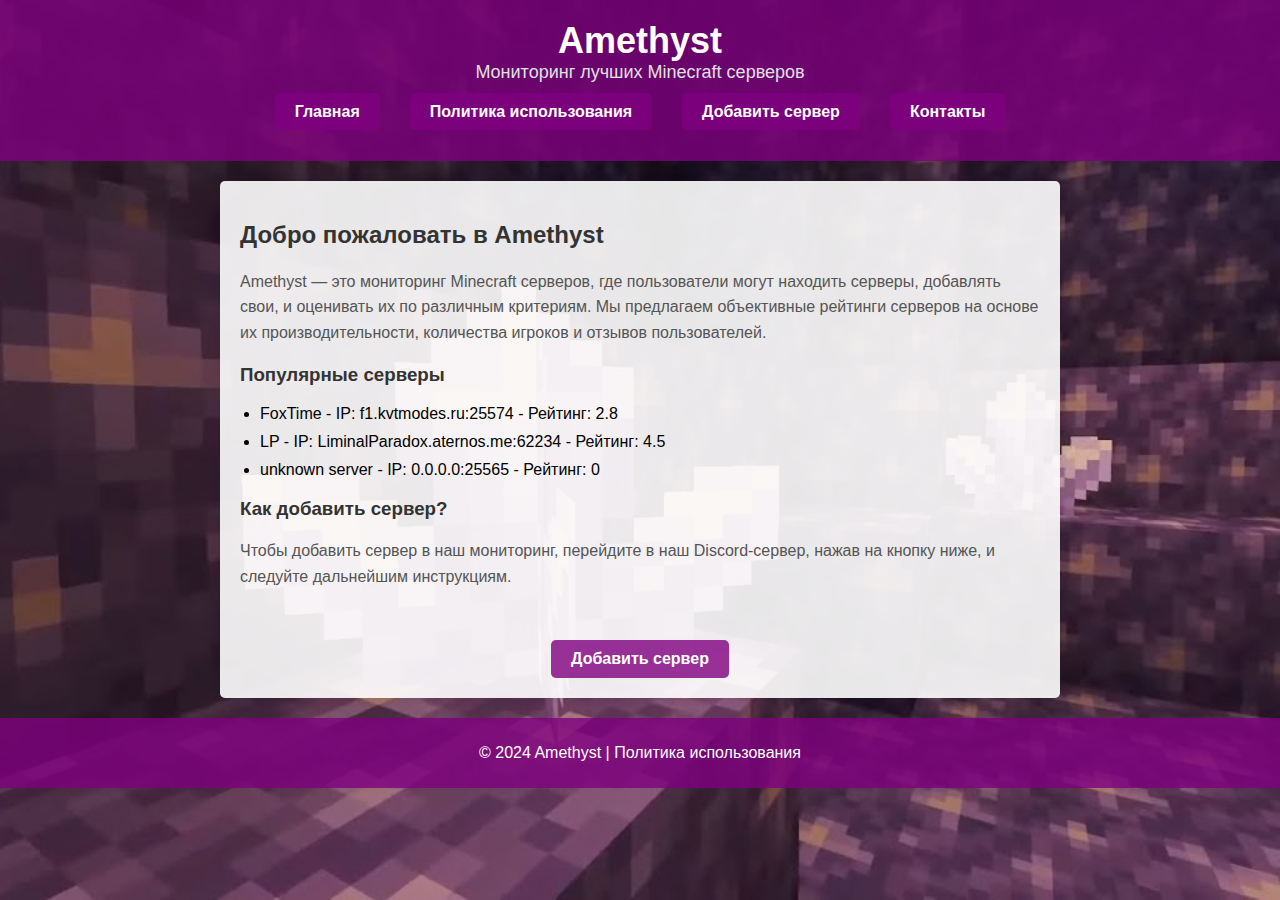
<file: index.html>
<!DOCTYPE html>
<html lang="ru">
<head>
    <meta charset="UTF-8">
    <meta name="viewport" content="width=device-width, initial-scale=1.0">
    <title>Amethyst - Мониторинг Minecraft серверов</title>
    <link rel="stylesheet" href="styles.css">
    <link rel="icon" type="image/png" href="avatar.png">
</head>
<body>
    <header>
        <h1>Amethyst</h1>
        <p>Мониторинг лучших Minecraft серверов</p>
        <nav>
            <ul>
                <li><a href="index.html">Главная</a></li>
                <li><a href="policy.html">Политика использования</a></li>
                <li><a href="https://discord.gg/YmxRGuTBAk" target="_blank">Добавить сервер</a></li>
                <li><a href="contact.html">Контакты</a></li>
            </ul>
        </nav>
    </header>

    <section>
        <h2>Добро пожаловать в Amethyst</h2>
        <p>Amethyst — это мониторинг Minecraft серверов, где пользователи могут находить серверы, добавлять свои, и оценивать их по различным критериям. Мы предлагаем объективные рейтинги серверов на основе их производительности, количества игроков и отзывов пользователей.</p>

        <div id="popular-servers">
            <h3>Популярные серверы</h3>
            <ul>
                <li>FoxTime - IP: f1.kvtmodes.ru:25574 - Рейтинг: 2.8</li>
                <li>LP - IP: LiminalParadox.aternos.me:62234 - Рейтинг: 4.5</li>
                <li>unknown server - IP: 0.0.0.0:25565 - Рейтинг: 0</li>
            </ul>
        </div>

        <div id="how-to-add-server">
            <h3>Как добавить сервер?</h3>
            <p>Чтобы добавить сервер в наш мониторинг, перейдите в наш Discord-сервер, нажав на кнопку ниже, и следуйте дальнейшим инструкциям.</p>
        </div>

        <div class="buttons-container">
            <a href="https://discord.gg/YmxRGuTBAk" target="_blank" class="button">Добавить сервер</a>
        </div>
    </section>

    <footer>
        <p>&copy; 2024 Amethyst | <a href="policy.html">Политика использования</a></p>
    </footer>
</body>
</html>
</file>
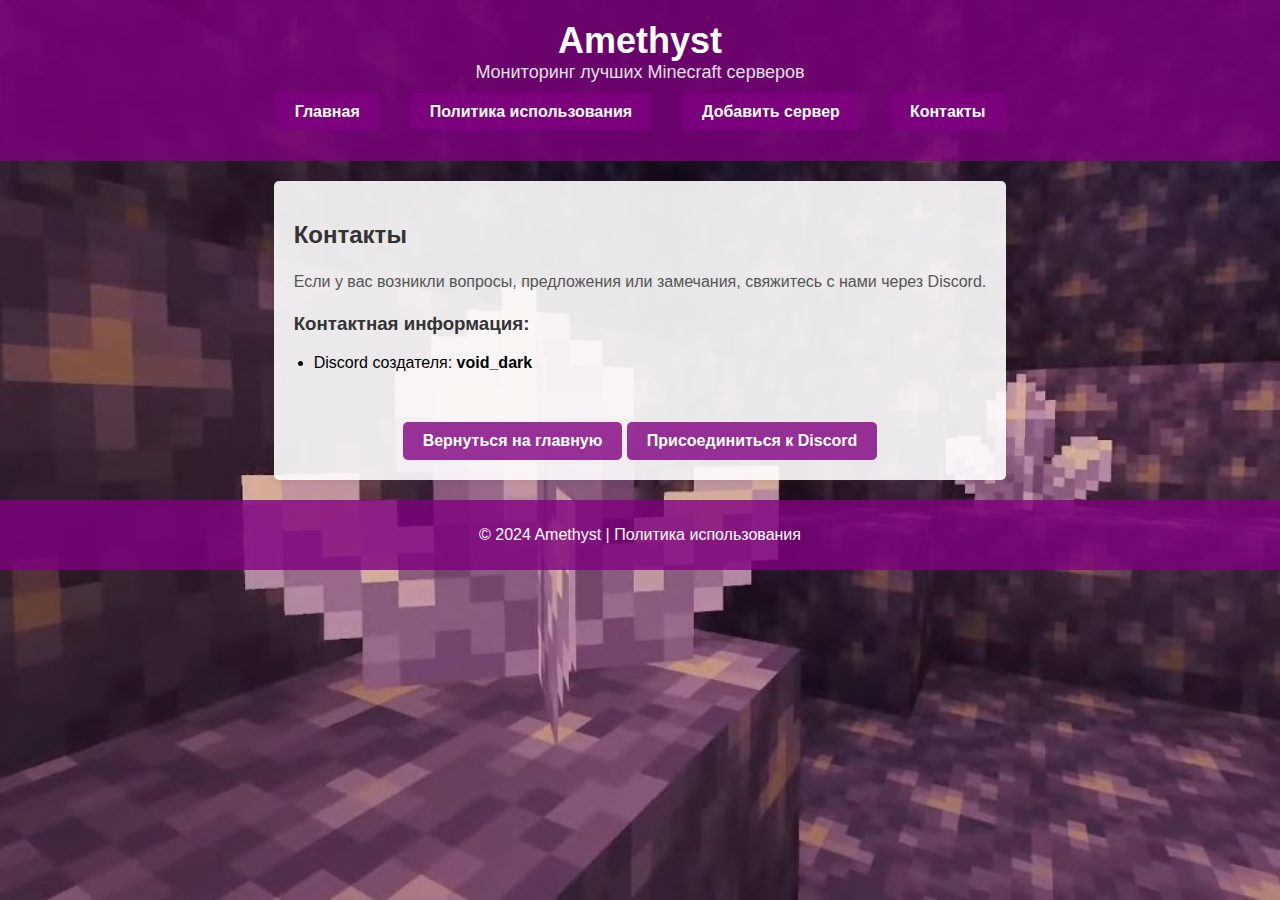
<file: contact.html>
<!DOCTYPE html>
<html lang="ru">
<head>
    <meta charset="UTF-8">
    <meta name="viewport" content="width=device-width, initial-scale=1.0">
    <title>Контакты - Amethyst</title>
    <link rel="stylesheet" href="styles.css">
    <link rel="icon" type="image/png" href="avatar.png">
</head>
<body>
    <header>
        <h1>Amethyst</h1>
        <p>Мониторинг лучших Minecraft серверов</p>
        <nav>
            <ul>
                <li><a href="index.html">Главная</a></li>
                <li><a href="policy.html">Политика использования</a></li>
                <li><a href="https://discord.gg/YmxRGuTBAk" target="_blank">Добавить сервер</a></li>
                <li><a href="contact.html">Контакты</a></li>
            </ul>
        </nav>
    </header>

    <section>
        <h2>Контакты</h2>
        <p>Если у вас возникли вопросы, предложения или замечания, свяжитесь с нами через Discord.</p>

        <h3>Контактная информация:</h3>
        <ul>
            <li>Discord создателя: <strong>void_dark</strong></li>
        </ul>

        <div class="buttons-container">
            <a href="index.html" class="button">Вернуться на главную</a>
            <a href="https://discord.gg/YmxRGuTBAk" target="_blank" class="button">Присоединиться к Discord</a>
        </div>
    </section>

    <footer>
        <p>&copy; 2024 Amethyst | <a href="policy.html">Политика использования</a></p>
    </footer>
</body>
</html>
</file>
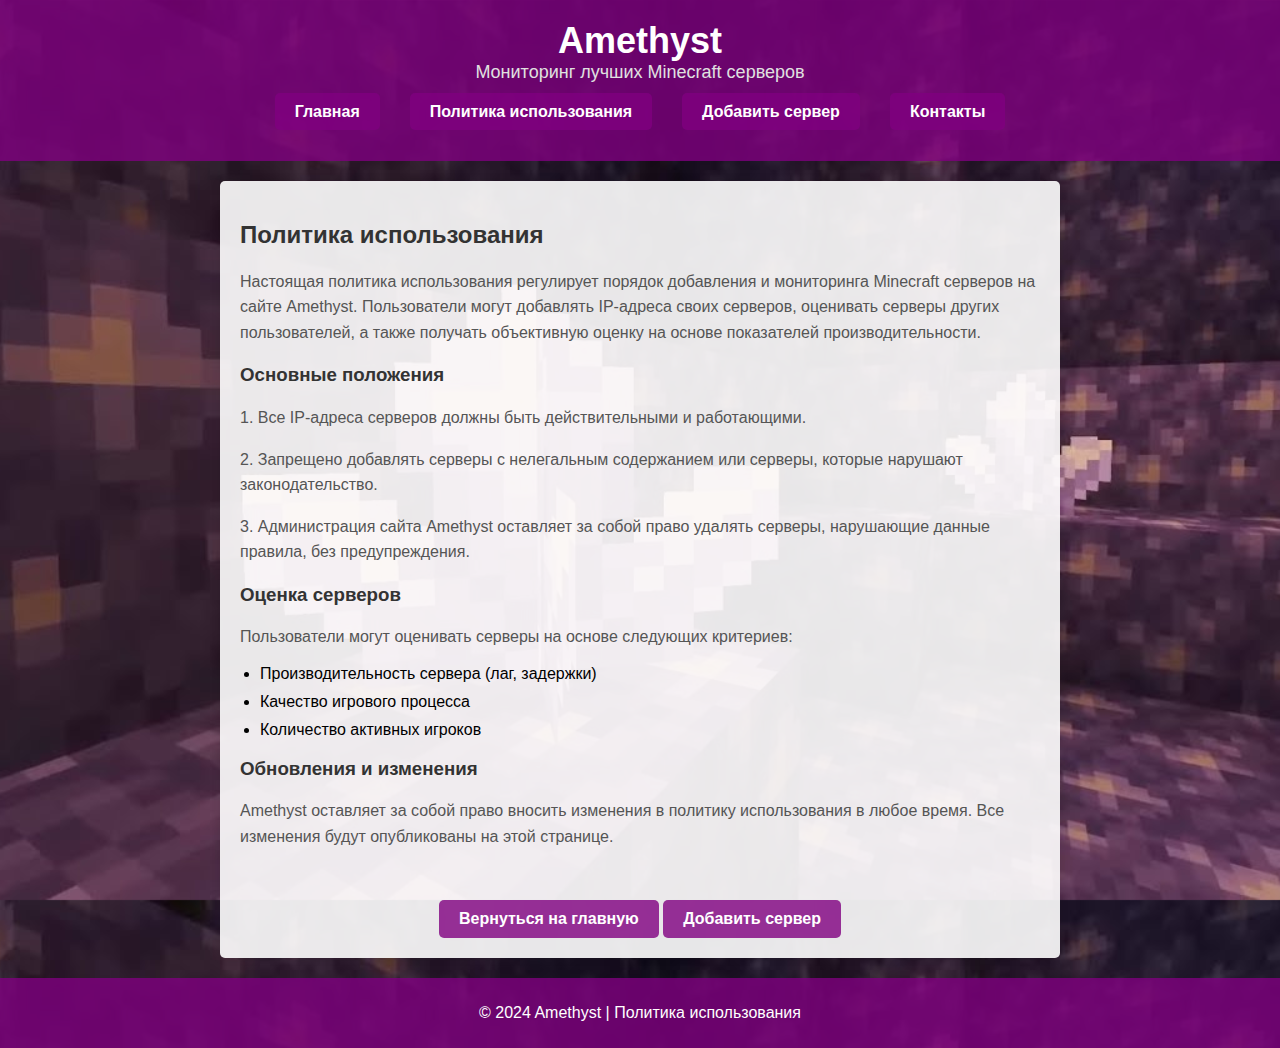
<file: policy.html>
<!DOCTYPE html>
<html lang="ru">
<head>
    <meta charset="UTF-8">
    <meta name="viewport" content="width=device-width, initial-scale=1.0">
    <title>Политика использования - Amethyst</title>
    <link rel="stylesheet" href="styles.css">
    <link rel="icon" type="image/png" href="avatar.png">
</head>
<body>
    <header>
        <h1>Amethyst</h1>
        <p>Мониторинг лучших Minecraft серверов</p>
        <nav>
            <ul>
                <li><a href="index.html">Главная</a></li>
                <li><a href="policy.html">Политика использования</a></li>
                <li><a href="add-server.html">Добавить сервер</a></li>
                <li><a href="contact.html">Контакты</a></li>
            </ul>
        </nav>
    </header>

    <section>
        <h2>Политика использования</h2>
        <p>Настоящая политика использования регулирует порядок добавления и мониторинга Minecraft серверов на сайте Amethyst. Пользователи могут добавлять IP-адреса своих серверов, оценивать серверы других пользователей, а также получать объективную оценку на основе показателей производительности.</p>
        
        <h3>Основные положения</h3>
        <p>1. Все IP-адреса серверов должны быть действительными и работающими.</p>
        <p>2. Запрещено добавлять серверы с нелегальным содержанием или серверы, которые нарушают законодательство.</p>
        <p>3. Администрация сайта Amethyst оставляет за собой право удалять серверы, нарушающие данные правила, без предупреждения.</p>
        
        <h3>Оценка серверов</h3>
        <p>Пользователи могут оценивать серверы на основе следующих критериев:</p>
        <ul>
            <li>Производительность сервера (лаг, задержки)</li>
            <li>Качество игрового процесса</li>
            <li>Количество активных игроков</li>
        </ul>
        
        <h3>Обновления и изменения</h3>
        <p>Amethyst оставляет за собой право вносить изменения в политику использования в любое время. Все изменения будут опубликованы на этой странице.</p>
        
        <div class="buttons-container">
            <a href="index.html" class="button">Вернуться на главную</a>
            <a href="add-server.html" class="button">Добавить сервер</a>
        </div>
    </section>

    <footer>
        <p>&copy; 2024 Amethyst | <a href="policy.html">Политика использования</a></p>
    </footer>
</body>
</html>
</file>
<file: styles.css>
/* Общие стили для обеих страниц */
body {
    font-family: Arial, sans-serif;
    background-image: url('backg.jpg');
    background-size: cover; /* Чтобы изображение покрывало весь фон */
    background-position: center; /* Центрируем изображение */
    margin: 0;
    padding: 0;
    display: flex;
    flex-direction: column;
    align-items: center;
    height: 100vh; /* Чтобы высота заполняла весь экран */
}

header {
    background-color: rgba(128, 0, 128, 0.8); /* Полупрозрачный темно-фиолетовый фон */
    width: 100%;
    padding: 20px 0;
    text-align: center;
}

header h1 {
    margin: 0;
    font-size: 36px;
    color: white;
}

header p {
    margin: 0;
    font-size: 18px;
    color: #e0e0e0;
}

nav ul {
    list-style-type: none;
    padding: 0;
    margin: 20px 0;
    display: flex;
    justify-content: center;
}

nav ul li {
    margin: 0 15px;
}

nav ul li a {
    text-decoration: none;
    color: white;
    font-weight: bold;
    padding: 10px 20px;
    background-color: rgba(128, 0, 128, 0.8); /* Полупрозрачный темно-фиолетовый фон */
    border-radius: 5px;
    transition: background-color 0.3s ease;
}

nav ul li a:hover {
    background-color: rgba(104, 0, 104, 0.8); /* Более темный оттенок фиолетового при наведении */
}

section {
    background-color: rgba(255, 255, 255, 0.9); /* Полупрозрачный белый фон для секции */
    padding: 20px;
    border-radius: 5px;
    max-width: 800px;
    margin: 20px auto;
    box-shadow: 0 0 10px rgba(0, 0, 0, 0.1);
    text-align: left;
}

section h2, section h3 {
    color: #333;
}

section p {
    color: #555;
    line-height: 1.6;
    margin-bottom: 15px;
}

ul {
    list-style-type: disc;
    padding-left: 20px;
    margin: 10px 0;
}

ul li {
    margin-bottom: 10px;
}

footer {
    background-color: rgba(128, 0, 128, 0.8); /* Полупрозрачный темно-фиолетовый фон */
    color: white;
    padding: 10px 0;
    width: 100%;
    text-align: center;
}

footer a {
    color: white;
    text-decoration: none;
}

footer a:hover {
    text-decoration: underline;
}

/* Стили для кнопок */
.button {
    display: inline-block;
    padding: 10px 20px;
    margin-top: 20px;
    color: white;
    background-color: rgba(128, 0, 128, 0.8); /* Полупрозрачный темно-фиолетовый фон */
    text-decoration: none;
    border-radius: 5px;
    font-weight: bold;
    transition: background-color 0.3s ease;
}

.button:hover {
    background-color: rgba(104, 0, 104, 0.8); /* Более темный оттенок фиолетового при наведении */
}

.buttons-container {
    text-align: center;
    margin-top: 30px;
}
</file>
